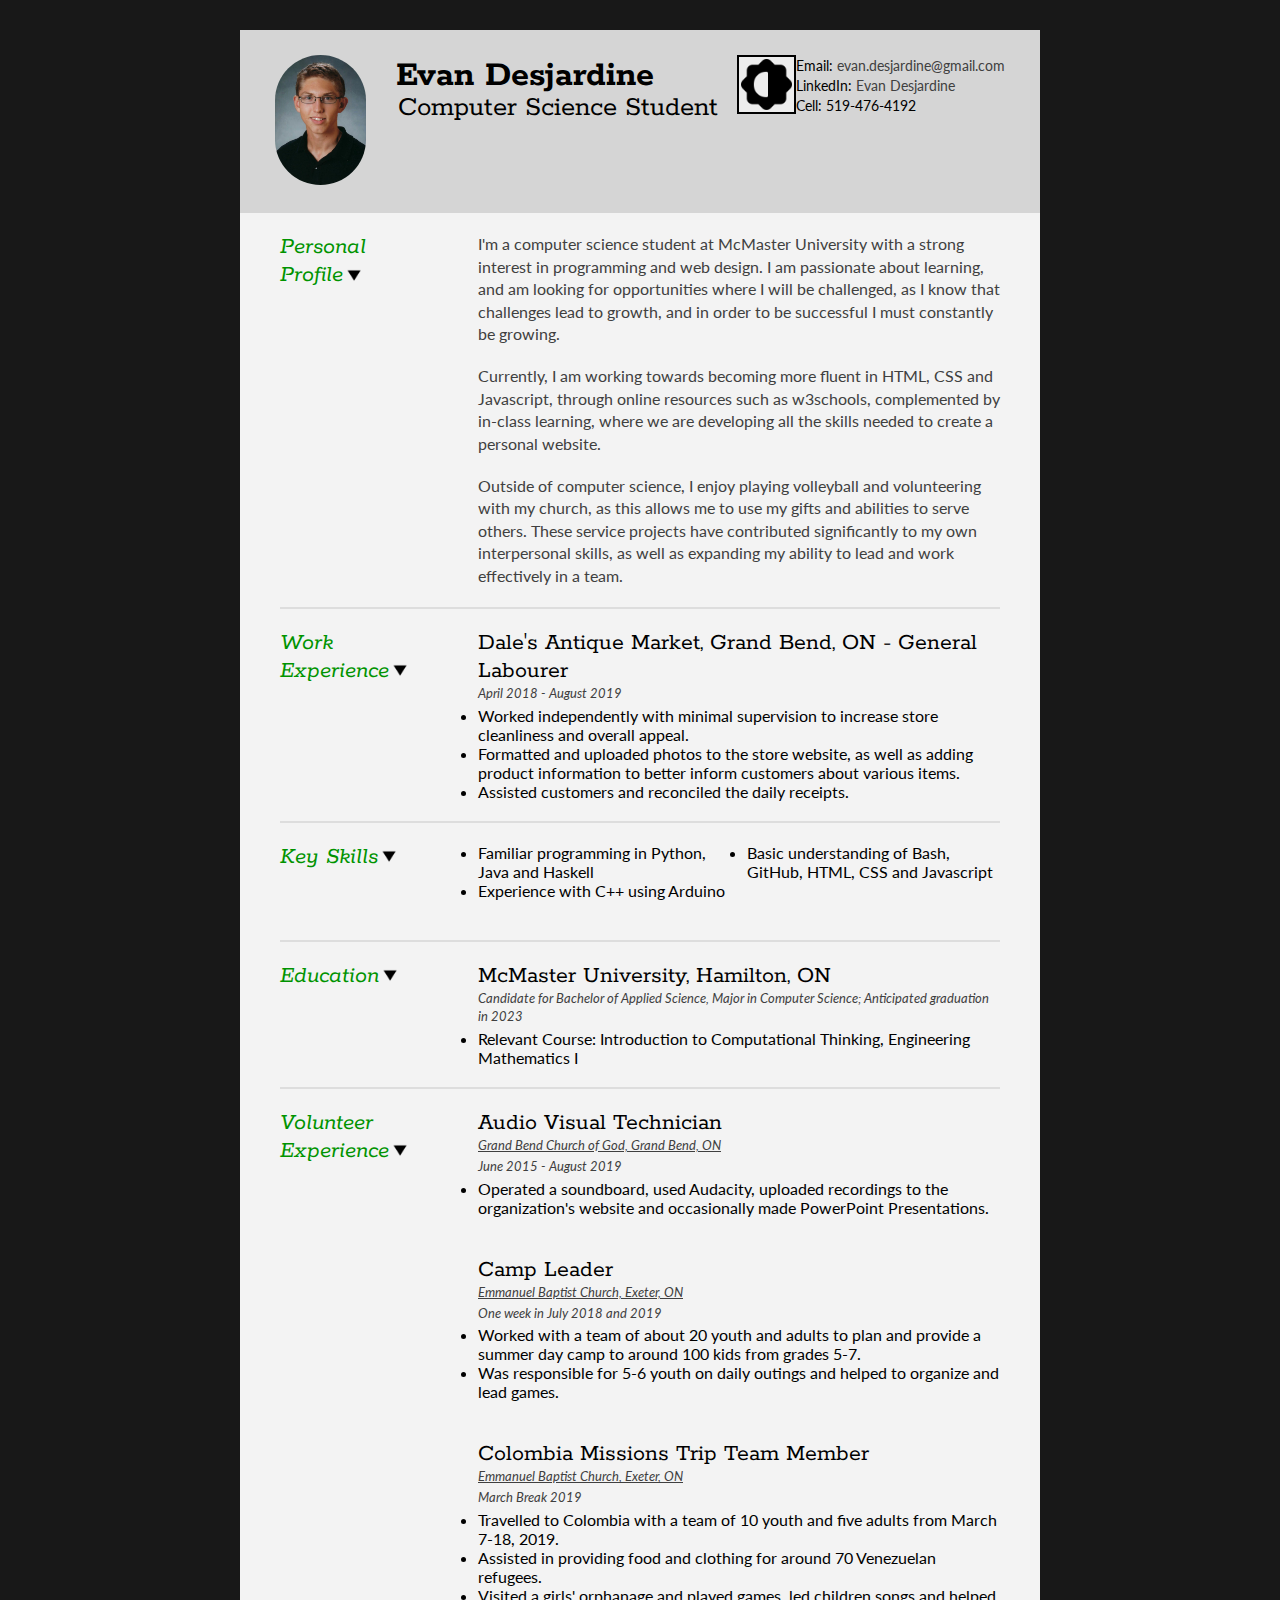
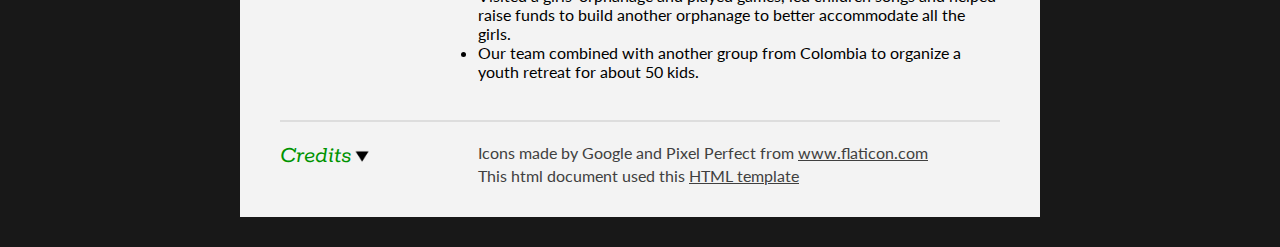
<file: Project02/index.html>
<!DOCTYPE html>
<html>
<head>
<title>Evan Desjardine's Resume</title>

<meta name="viewport" content="width=device-width, initial-scale=1.0">
<meta name="description" content="Evan Desjardine's Resume for 2020"/>
<meta charset="UTF-8">

<link type="text/css" rel="stylesheet" href="style.css">
<link href='http://fonts.googleapis.com/css?family=Rokkitt:400,700|Lato:400,300' rel='stylesheet' type='text/css'>

<script src="https://ajax.googleapis.com/ajax/libs/jquery/3.4.1/jquery.min.js">
</script>
<script src="resume.js"></script>
</head>
<body id="top">
<div id="cv" class="instaFade">
	<div class="mainDetails">
		<div id="headshot" class="quickFade">
			<img src="images/evan.jpg" alt="Profile Picture"/>
		</div>

		<div id="name">
			<h1 class="quickFade delayTwo">Evan Desjardine</h1>
			<h2 class="quickFade delayThree">Computer Science Student</h2>
		</div>

		<div id="contactDetails" class="quickFade delayFour">
			<ul>
				<li>Email: <a class="link contact" href="mailto:evan.desjardine@gmail.com" target="_blank">evan.desjardine@gmail.com</a></li>
				<li>LinkedIn: <a class="link contact" href="https://www.linkedin.com/in/evan-desjardine/" target="_blank">Evan Desjardine</a></li>
				<li>Cell: 519-476-4192</li>
			</ul>
		</div>

		<img id="lightdarkimg" class="light quickFade delayFour" src="images/dark.png" alt="D/L Mode Selector"/>
		<div class="clear"></div>
	</div>

	<div id="mainArea" class="quickFade delayFive">
		<section>
			<article>
				<div id="profileTitle" class="sectionTitle">
					<h1>Personal<br />Profile<img id="profileArrow" class="arrow" src="images/arrow.png" alt="arrow"/></h1>
				</div>

				<div id="profileText" class="sectionContent">
					<p>I'm a computer science student at McMaster University with a strong interest in programming and web design. I am passionate about learning, and am looking for opportunities where I will be challenged, as I know that challenges lead to growth, and in order to be successful I must constantly be growing.</p>
					<p>Currently, I am working towards becoming more fluent in HTML, CSS and Javascript, through online resources such as w3schools, complemented by in-class learning, where we are developing all the skills needed to create a personal website.</p>
					<p>Outside of computer science, I enjoy playing volleyball and volunteering with my church, as this allows me to use my gifts and abilities to serve others. These service projects have contributed significantly to my own interpersonal skills, as well as expanding my ability to lead and work effectively in a team. </p>
				</div>
			</article>
			<div class="clear"></div>
		</section>

		<section>
			<div id="workTitle" class="sectionTitle">
				<h1>Work<br />Experience<img id="workArrow" class="arrow" src="images/arrow.png" alt="arrow"/></h1>
			</div>

			<div id="workText" class="sectionContent">
				<article>
					<h2>Dale's Antique Market, Grand Bend, ON - General Labourer</h2>
					<p class="subDetails">April 2018 - August 2019</p>
					<ul class="bottomPadList">
						<li> Worked independently with minimal supervision to increase store cleanliness and overall appeal. </li>
						<li> Formatted and uploaded photos to the store website, as well as adding product information to better inform customers about various items. </li>
						<li> Assisted customers and reconciled the daily receipts. </li>
					</ul>
				</article>
			</div>
			<div class="clear"></div>
		</section>

		<section>
			<div id="skillsTitle" class="sectionTitle">
				<h1>Key Skills<img id="skillsArrow" class="arrow" src="images/arrow.png" alt="arrow"/></h1>
			</div>

			<div id="skillsText" class="sectionContent">
				<ul class="keySkills bottomPadList">
					<li>Familiar programming in Python, Java and Haskell</li>
					<li>Experience with C++ using Arduino</li>
					<li>Basic understanding of Bash, GitHub, HTML, CSS and Javascript</li>
				</ul>
			</div>
			<div class="clear"></div>
		</section>


		<section>
			<div id="eduTitle" class="sectionTitle">
				<h1>Education<img id="eduArrow" class="arrow" src="images/arrow.png" alt="arrow"/></h1>
			</div>

			<div id="eduText" class="sectionContent">
				<article>
					<h2>McMaster University, Hamilton, ON</h2>
					<p class="subDetails">Candidate for Bachelor of Applied Science, Major in Computer Science; Anticipated graduation in 2023</p>
					<ul class="bottomPadList">
						<li>Relevant Course: Introduction to Computational Thinking, Engineering Mathematics I</li>
					<ul>
				</article>
			</div>
			<div class="clear"></div>
		</section>

		<section>
			<div id="volunTitle" class="sectionTitle">
				<h1>Volunteer Experience<img id="volunArrow" class="arrow" src="images/arrow.png" alt="arrow"/></h1>
			</div>

			<div id="volunText" class="sectionContent">
				<article>
					<h2>Audio Visual Technician</h2>
					<p class="subDetails"><a class="link" href="https://www.grandbendchurchofgod.org/" target="_blank">Grand Bend Church of God, Grand Bend, ON</a></p>
					<p class="subDetails">June 2015 - August 2019</p>
					<ul class="bottomPadList">
						<li>Operated a soundboard, used Audacity, uploaded recordings to the organization's website and occasionally made PowerPoint Presentations.</li>
					</ul>
					<br />
				</article>

				<article>
					<h2>Camp Leader</h2>
					<p class="subDetails"><a class="link" href="https://www.myebc.ca/" target="_blank">Emmanuel Baptist Church, Exeter, ON</a></p>
					<p class="subDetails">One week in July 2018 and 2019</p>
					<ul class="bottomPadList">
						<li>Worked with a team of about 20 youth and adults to plan and provide a summer day camp to around 100 kids from grades 5-7.</li>
						<li>Was responsible for 5-6 youth on daily outings and helped to organize and lead games.</li>
					</ul>
					<br />
				</article>

				<article>
					<h2>Colombia Missions Trip Team Member</h2>
					<p class="subDetails"><a class="link" href="https://www.myebc.ca/" target="_blank">Emmanuel Baptist Church, Exeter, ON</a></p>
					<p class="subDetails">March Break 2019</p>
					<ul class="bottomPadList">
						<li>Travelled to Colombia with a team of 10 youth and five adults from March 7-18, 2019.</li>
						<li>Assisted in providing food and clothing for around 70 Venezuelan refugees.</li>
						<li>Visited a girls' orphanage and played games, led children songs and helped raise funds to build another orphanage to better accommodate all the girls.</li>
						<li>Our team combined with another group from Colombia to organize a youth retreat for about 50 kids.</li>
					</ul>
					<br />
				</article>
			</div>
			<div class="clear"></div>
		</section>

		<section>
			<div id="credTitle" class="sectionTitle">
				<h1>Credits<img id="credArrow" class="arrow" src="images/arrow.png" alt="arrow"/></h1>
			</div>

			<div id="credText" class="sectionContent">
				<article>
					<p>Icons made by Google and Pixel Perfect from <a class="link" href="https://www.flaticon.com"; target = "_blank">www.flaticon.com</a><br>
					   This html document used this <a class="link" href="http://www.thomashardy.me.uk/free-responsive-html-css3-cv-template"; target = "_blank">HTML template</a></p>
				</article>
			</div>
			<div class="clear"></div>
		</section>

	</div>
</div>
<!-- <script type="text/javascript">
var gaJsHost = (("https:" == document.location.protocol) ? "https://ssl." : "http://www.");
document.write(unescape("%3Cscript src='" + gaJsHost + "google-analytics.com/ga.js' type='text/javascript'%3E%3C/script%3E"));
</script>
<script type="text/javascript">
var pageTracker = _gat._getTracker("UA-3753241-1");
pageTracker._initData();
pageTracker._trackPageview();
</script> -->
</body>
</html>
</file>
<file: Project02/style.css>
html,body,div,span,object,iframe,h1,h2,h3,h4,h5,h6,p,blockquote,pre,abbr,address,cite,code,del,dfn,em,img,ins,kbd,q,samp,small,strong,sub,sup,var,b,i,dl,dt,dd,ol,ul,li,fieldset,form,label,legend,table,caption,tbody,tfoot,thead,tr,th,td,article,aside,canvas,details,figcaption,figure,footer,header,hgroup,menu,nav,section,summary,time,mark,audio,video {
border:0;
font:inherit;
font-size:100%;
margin:0;
padding:0;
vertical-align:baseline;
}

article,aside,details,figcaption,figure,footer,header,hgroup,menu,nav,section {
display:block;
}

html, body {background-color: #181818; font-family: 'Lato', helvetica, arial, sans-serif; font-size: 16px;}

.clear {clear: both;}

p {
	font-size: 1em;
	line-height: 1.4em;
	margin-bottom: 20px;
	color: #404040;
}

#cv {
	width: 90%;
	max-width: 800px;
	background-color: #f3f3f3;
	margin: 30px auto;
}

.mainDetails {
	padding: 25px 35px;
	background-color: #d5d5d5;
}

#name h1 {
	font-size: 2.3em;
	font-weight: 700;
	font-family: 'Rokkitt', Helvetica, Arial, sans-serif;
	margin-bottom: -6px;
}

#name h2 {
	font-size: 1.8em;
	margin-left: 2px;
	font-family: 'Rokkitt', Helvetica, Arial, sans-serif;
}

#lightdarkimg {
	width: 7%;
	float: right;
	cursor: pointer;
	padding: 2px;
	border: 2px solid black;
	background: #ededed
}

#mainArea {
	padding: 0 40px;
}

#headshot {
	width: 12.5%;
	float: left;
	margin-right: 30px;
}

#headshot img {
	width: 100%;
	height: auto;
	-webkit-border-radius: 50px;
	border-radius: 50px;
}

#name {
	float: left;
}

#contactDetails {
	float: right;
}

#contactDetails ul {
	list-style-type: none;
	font-size: 0.9em;
	margin-top: 2px;
}

#contactDetails ul li {
	margin-bottom: 3px;
}

#contactDetails ul li a, a[href^=tel] {

	text-decoration: none;
	-webkit-transition: all .2s ease-in;
	-moz-transition: all .2s ease-in;
	-o-transition: all .2s ease-in;
	-ms-transition: all .2s ease-in;
	transition: all .2s ease-in;

}

.arrow {
	width: 7%;
	cursor: pointer;
	margin-left: 5px;
	transform: rotate(90deg);
}

.link {
	color: #404040;
}

#contactDetails .link:hover {
	font-style: italic;
}

#mainArea .link:hover {
	font-weight: bold;
}

.link .contactLink:hover {
	font-style: italic;
}

.bottomPadList {
	padding-bottom: 20px;
}

#mainArea h1 {
	color: #009300
}

section {
	border-top: 2px solid #dddddd;
	padding: 20px 0 0;
}

section:first-child {
	border-top: 0;
}

section:last-child {
	padding: 20px 0 10px;
}

#profileTitle {
	cursor:pointer;
}

#workTitle {
        cursor:pointer;
}

#skillsTitle {
        cursor:pointer;
}

#eduTitle {
        cursor:pointer;
}

#volunTitle {
        cursor:pointer;
}

#credTitle {
        cursor:pointer;
}

.sectionTitle {
	float: left;
	width: 25%;
	margin-bottom: 15px;
}

.sectionContent {
	float: right;
	width: 72.5%;
}

.sectionTitle h1 {
	font-family: 'Rokkitt', Helvetica, Arial, sans-serif;
	font-style: italic;
	font-size: 1.5em;
}

.sectionContent h2 {
	display: inline;
	font-family: 'Rokkitt', Helvetica, Arial, sans-serif;
	font-size: 1.5em;
	margin-bottom: 20px;
}

.subDetails {
	font-size: 0.8em;
	font-style: italic;
	margin-bottom: 3px;
}

.keySkills {
	-moz-column-count:2;
	-webkit-column-count:2;
	column-count:2;
	margin-bottom: 20px;
	font-size: 1em;
	color: #000000;
}

.keySkills ul li {
	margin-bottom: 3px;
}

@media all and (min-width: 602px) and (max-width: 800px) {
	#headshot {
		display: none;
	}
}

@media all and (max-width: 601px) {
	#cv {
		width: 95%;
		margin: 10px auto;
		min-width: 280px;
	}

	#headshot {
		display: none;
	}

	#name, #contactDetails {
		float: none;
		width: 100%;
		text-align: center;
	}

	.sectionTitle, .sectionContent {
		float: none;
		width: 100%;
	}

	.sectionTitle {
		margin-left: -2px;
		font-size: 1.25em;
	}
}

@media all and (max-width: 480px) {
	.mainDetails {
		padding: 15px 15px;
	}

	section {
		padding: 15px 0 0;
	}

	#mainArea {
		padding: 0 25px;
	}

	.keySkills {
	-moz-column-count:1;
	-webkit-column-count:1;
	column-count:1;
	}

	#name h1 {
		line-height: .8em;
		margin-bottom: 4px;
	}
}

@media print {
    #cv {
        width: 100%;
    }
}

@-webkit-keyframes reset {
	0% {
		opacity: 0;
	}
	100% {
		opacity: 0;
	}
}

@-webkit-keyframes fade-in {
	0% {
		opacity: 0;
	}
	40% {
		opacity: 0;
	}
	100% {
		opacity: 1;
	}
}

@-moz-keyframes reset {
	0% {
		opacity: 0;
	}
	100% {
		opacity: 0;
	}
}

@-moz-keyframes fade-in {
	0% {
		opacity: 0;
	}
	40% {
		opacity: 0;
	}
	100% {
		opacity: 1;
	}
}

@keyframes reset {
	0% {
		opacity: 0;
	}
	100% {
		opacity: 0;
	}
}

@keyframes fade-in {
	0% {
		opacity: 0;
	}
	40% {
		opacity: 0;
	}
	100% {
		opacity: 1;
	}
}

.instaFade {
    -webkit-animation-name: reset, fade-in;
    -webkit-animation-duration: 1.5s;
    -webkit-animation-timing-function: ease-in;

	-moz-animation-name: reset, fade-in;
    -moz-animation-duration: 1.5s;
    -moz-animation-timing-function: ease-in;

	animation-name: reset, fade-in;
    animation-duration: 1.5s;
    animation-timing-function: ease-in;
}

.quickFade {
    -webkit-animation-name: reset, fade-in;
    -webkit-animation-duration: 2.5s;
    -webkit-animation-timing-function: ease-in;

	-moz-animation-name: reset, fade-in;
    -moz-animation-duration: 2.5s;
    -moz-animation-timing-function: ease-in;

	animation-name: reset, fade-in;
    animation-duration: 2.5s;
    animation-timing-function: ease-in;
}

.delayOne {
	-webkit-animation-delay: 0, .5s;
	-moz-animation-delay: 0, .5s;
	animation-delay: 0, .5s;
}

.delayTwo {
	-webkit-animation-delay: 0, 1s;
	-moz-animation-delay: 0, 1s;
	animation-delay: 0, 1s;
}

.delayThree {
	-webkit-animation-delay: 0, 1.5s;
	-moz-animation-delay: 0, 1.5s;
	animation-delay: 0, 1.5s;
}

.delayFour {
	-webkit-animation-delay: 0, 2s;
	-moz-animation-delay: 0, 2s;
	animation-delay: 0, 2s;
}

.delayFive {
	-webkit-animation-delay: 0, 2.5s;
	-moz-animation-delay: 0, 2.5s;
	animation-delay: 0, 2.5s;
}
</file>
